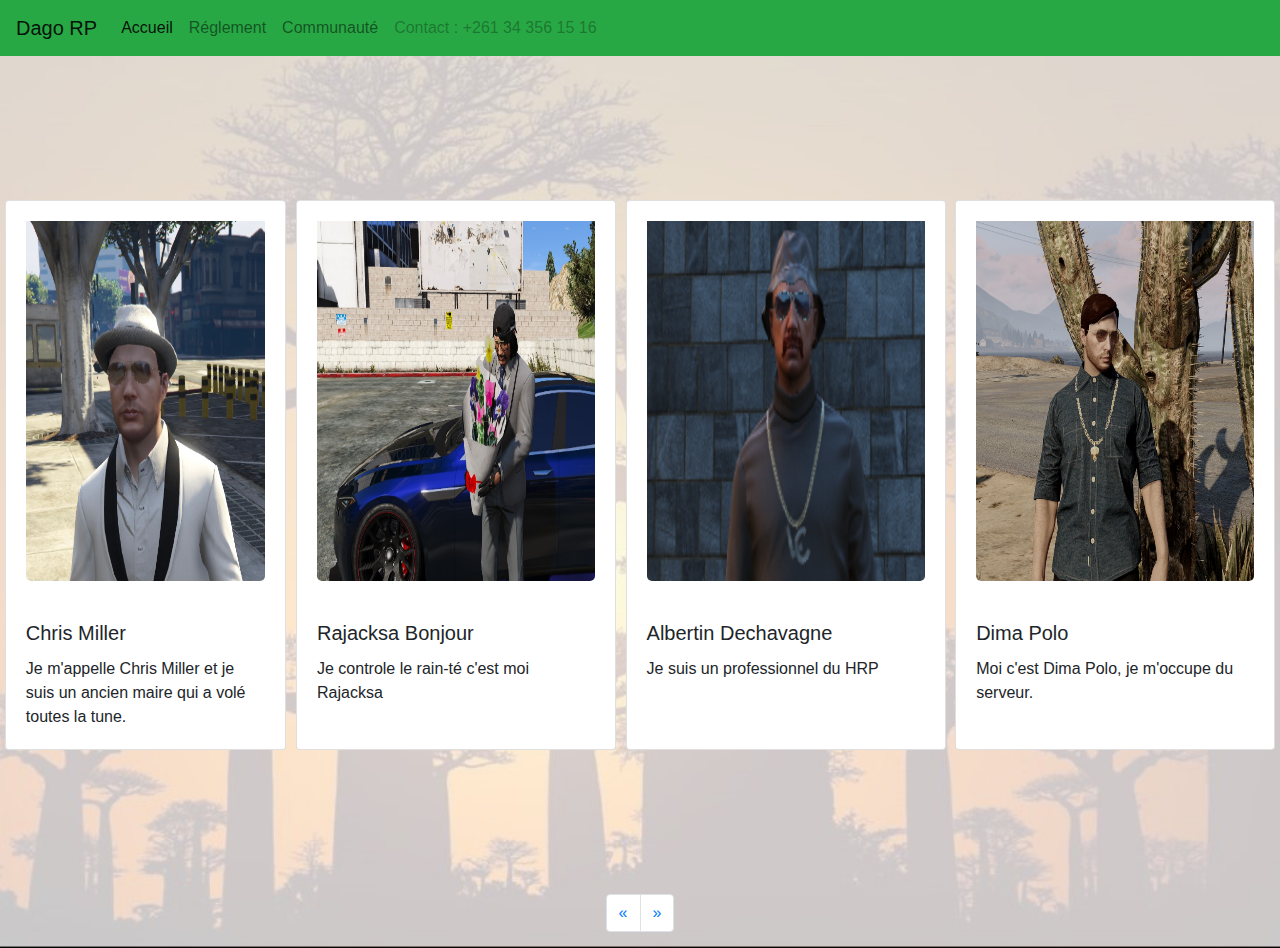
<file: equipe.html>
<!DOCTYPE html>
<html lang="fr">
<head>
	<title>Dago RP</title>
	<meta charset="utf-8">
	 <link rel="stylesheet" href="https://stackpath.bootstrapcdn.com/bootstrap/4.4.1/css/bootstrap.min.css" integrity="sha384-Vkoo8x4CGsO3+Hhxv8T/Q5PaXtkKtu6ug5TOeNV6gBiFeWPGFN9MuhOf23Q9Ifjh" crossorigin="anonymous">
    <script src="https://code.jquery.com/jquery-3.4.1.slim.min.js" integrity="sha384-J6qa4849blE2+poT4WnyKhv5vZF5SrPo0iEjwBvKU7imGFAV0wwj1yYfoRSJoZ+n" crossorigin="anonymous"></script>
<script src="https://cdn.jsdelivr.net/npm/popper.js@1.16.0/dist/umd/popper.min.js" integrity="sha384-Q6E9RHvbIyZFJoft+2mJbHaEWldlvI9IOYy5n3zV9zzTtmI3UksdQRVvoxMfooAo" crossorigin="anonymous"></script>
<script src="https://stackpath.bootstrapcdn.com/bootstrap/4.4.1/js/bootstrap.min.js" integrity="sha384-wfSDF2E50Y2D1uUdj0O3uMBJnjuUD4Ih7YwaYd1iqfktj0Uod8GCExl3Og8ifwB6" crossorigin="anonymous"></script>
<link rel="stylesheet" type="text/css" href="equipe.css">
</head>
<body>

<nav class="navbar navbar-expand-lg navbar-light bg-success">
  <a class="navbar-brand" href="index.html">Dago RP</a>
  <button class="navbar-toggler" type="button" data-toggle="collapse" data-target="#navbarNavAltMarkup" aria-controls="navbarNavAltMarkup" aria-expanded="false" aria-label="Toggle navigation">
    <span class="navbar-toggler-icon"></span>
  </button>
  <div class="collapse navbar-collapse" id="navbarNavAltMarkup">
    <div class="navbar-nav">
      <a class="nav-item nav-link active" href="index.html">Accueil <span class="sr-only">(current)</span></a>
      <a class="nav-item nav-link" href="dago.html">Réglement</a>
      <a class="nav-item nav-link" href="equipe.html">Communauté</a>
      <a class="nav-item nav-link disabled" href="#" tabindex="-1" aria-disabled="true">Contact : +261 34 356 15 16</a>
    </div>
  </div>
</nav>

<br><br><br><br><br><br>


<div class="nav justify-content-around">
	<div class="card" style="width: 22%;">
  	<img src="miller.png" class="card-img-top" alt="...">
  	<div class="card-body">
    <h5 class="card-title">Chris Miller</h5>
    <p class="card-text">Je m'appelle Chris Miller et je suis un ancien maire qui a volé toutes la tune.</p>
  	</div>
	</div>

	<div class="card" style="width: 25% ;">
 	 <img src="cassou.jpg" class="card-img-top" alt="...">
 	 <div class="card-body">
    	<h5 class="card-title">Rajacksa Bonjour</h5>
   	 <p class="card-text">Je controle le rain-té c'est moi Rajacksa  </p>
  	</div>
	</div>


<div class="card" style="width: 25% ;">
   <img src="manantia.png" class="card-img-top" alt="...">
   <div class="card-body">
      <h5 class="card-title">Albertin Dechavagne</h5>
     <p class="card-text">Je suis un professionnel du HRP </p>
    </div>
  </div>

  <div class="card" style="width: 25% ;">
   <img src="dima.png" class="card-img-top" alt="...">
   <div class="card-body">
      <h5 class="card-title">Dima Polo</h5>
     <p class="card-text">Moi c'est Dima Polo, je m'occupe du serveur. </p>
    </div>

</div>
</div>

<br><br><br><br><br><br>
<nav aria-label="Page navigation example">
  <ul class="pagination justify-content-center">
    <li class="page-item">
      <a class="page-link" href="#" aria-label="Previous">
        <span aria-hidden="true">&laquo;</span>
      </a>
    </li>
    <li class="page-item">
      <a class="page-link" href="equipe2.html" aria-label="Next">
        <span aria-hidden="true">&raquo;</span>
      </a>
    </li>
  </ul>
</nav>

</body>
</html>
</file>
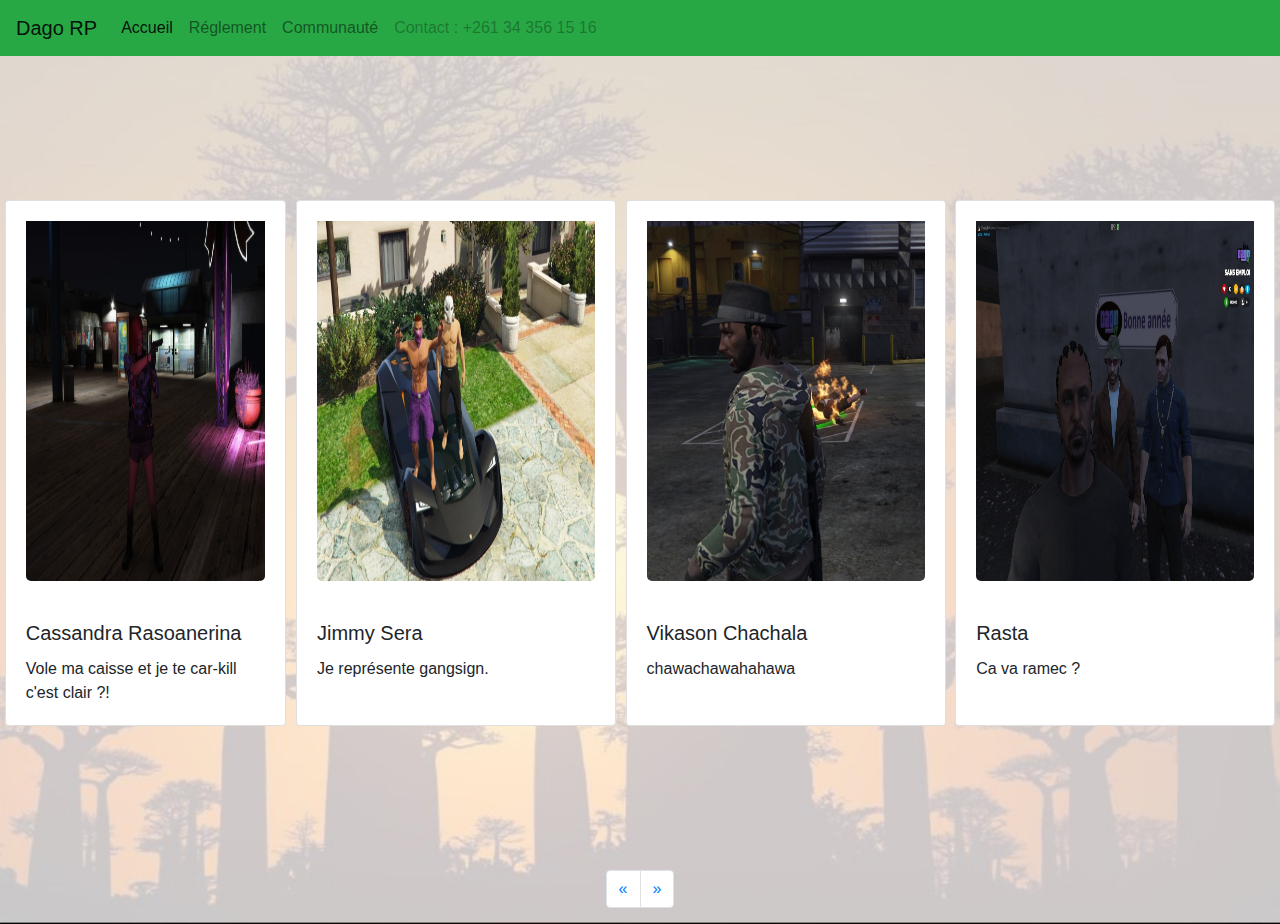
<file: equipe2.html>
<!DOCTYPE html>
<html lang="fr">
<head>
	<title>Dago RP</title>
	<meta charset="utf-8">
	 <link rel="stylesheet" href="https://stackpath.bootstrapcdn.com/bootstrap/4.4.1/css/bootstrap.min.css" integrity="sha384-Vkoo8x4CGsO3+Hhxv8T/Q5PaXtkKtu6ug5TOeNV6gBiFeWPGFN9MuhOf23Q9Ifjh" crossorigin="anonymous">
    <script src="https://code.jquery.com/jquery-3.4.1.slim.min.js" integrity="sha384-J6qa4849blE2+poT4WnyKhv5vZF5SrPo0iEjwBvKU7imGFAV0wwj1yYfoRSJoZ+n" crossorigin="anonymous"></script>
<script src="https://cdn.jsdelivr.net/npm/popper.js@1.16.0/dist/umd/popper.min.js" integrity="sha384-Q6E9RHvbIyZFJoft+2mJbHaEWldlvI9IOYy5n3zV9zzTtmI3UksdQRVvoxMfooAo" crossorigin="anonymous"></script>
<script src="https://stackpath.bootstrapcdn.com/bootstrap/4.4.1/js/bootstrap.min.js" integrity="sha384-wfSDF2E50Y2D1uUdj0O3uMBJnjuUD4Ih7YwaYd1iqfktj0Uod8GCExl3Og8ifwB6" crossorigin="anonymous"></script>
<link rel="stylesheet" type="text/css" href="equipe.css">
</head>
<body>

<nav class="navbar navbar-expand-lg navbar-light bg-success">
  <a class="navbar-brand" href="index.html">Dago RP</a>
  <button class="navbar-toggler" type="button" data-toggle="collapse" data-target="#navbarNavAltMarkup" aria-controls="navbarNavAltMarkup" aria-expanded="false" aria-label="Toggle navigation">
    <span class="navbar-toggler-icon"></span>
  </button>
  <div class="collapse navbar-collapse" id="navbarNavAltMarkup">
    <div class="navbar-nav">
      <a class="nav-item nav-link active" href="index.html">Accueil <span class="sr-only">(current)</span></a>
      <a class="nav-item nav-link" href="dago.html">Réglement</a>
      <a class="nav-item nav-link" href="equipe.html">Communauté</a>
      <a class="nav-item nav-link disabled" href="#" tabindex="-1" aria-disabled="true">Contact : +261 34 356 15 16</a>
    </div>
  </div>
</nav>

<br><br><br><br><br><br>


<div class="nav justify-content-around">
	<div class="card" style="width: 22%;">
  	<img src="cassie.jpg" class="card-img-top" alt="...">
  	<div class="card-body">
    <h5 class="card-title">Cassandra Rasoanerina</h5>
    <p class="card-text">Vole ma caisse et je te car-kill c'est clair ?!</p>
  	</div>
	</div>

	<div class="card" style="width: 25% ;">
 	 <img src="jimmy.jpg" class="card-img-top" alt="...">
 	 <div class="card-body">
    	<h5 class="card-title">Jimmy Sera</h5>
   	 <p class="card-text">Je représente gangsign. </p>
  	</div>
	</div>


<div class="card" style="width: 25% ;">
   <img src="fika.jpg" class="card-img-top" alt="...">
   <div class="card-body">
      <h5 class="card-title">Vikason Chachala</h5>
     <p class="card-text">chawachawahahawa </p>
    </div>
  </div>

  <div class="card" style="width: 25% ;">
   <img src="gaba.jpg" class="card-img-top" alt="...">
   <div class="card-body">
      <h5 class="card-title">Rasta</h5>
     <p class="card-text">Ca va ramec ? </p>
    </div>

</div>
</div>

<br><br><br><br><br><br>
<nav aria-label="Page navigation example">
  <ul class="pagination justify-content-center">
    <li class="page-item">
      <a class="page-link" href="equipe.html" aria-label="Previous">
        <span aria-hidden="true">&laquo;</span>
      </a>
    </li>
    <li class="page-item">
      <a class="page-link" href="#" aria-label="Next">
        <span aria-hidden="true">&raquo;</span>
      </a>
    </li>
  </ul>
</nav>

</body>
</html>
</file>
<file: equipe.css>
html body{
	background-image: url(fonde.jpg);
	background-position: all; 
  	background-repeat: no-repeat;
 	background-size: cover;
 	}

img {
  border-radius: 25px;
  
  padding: 20px; 
  width: 200px;
  height: 400px; 
}
</file>
